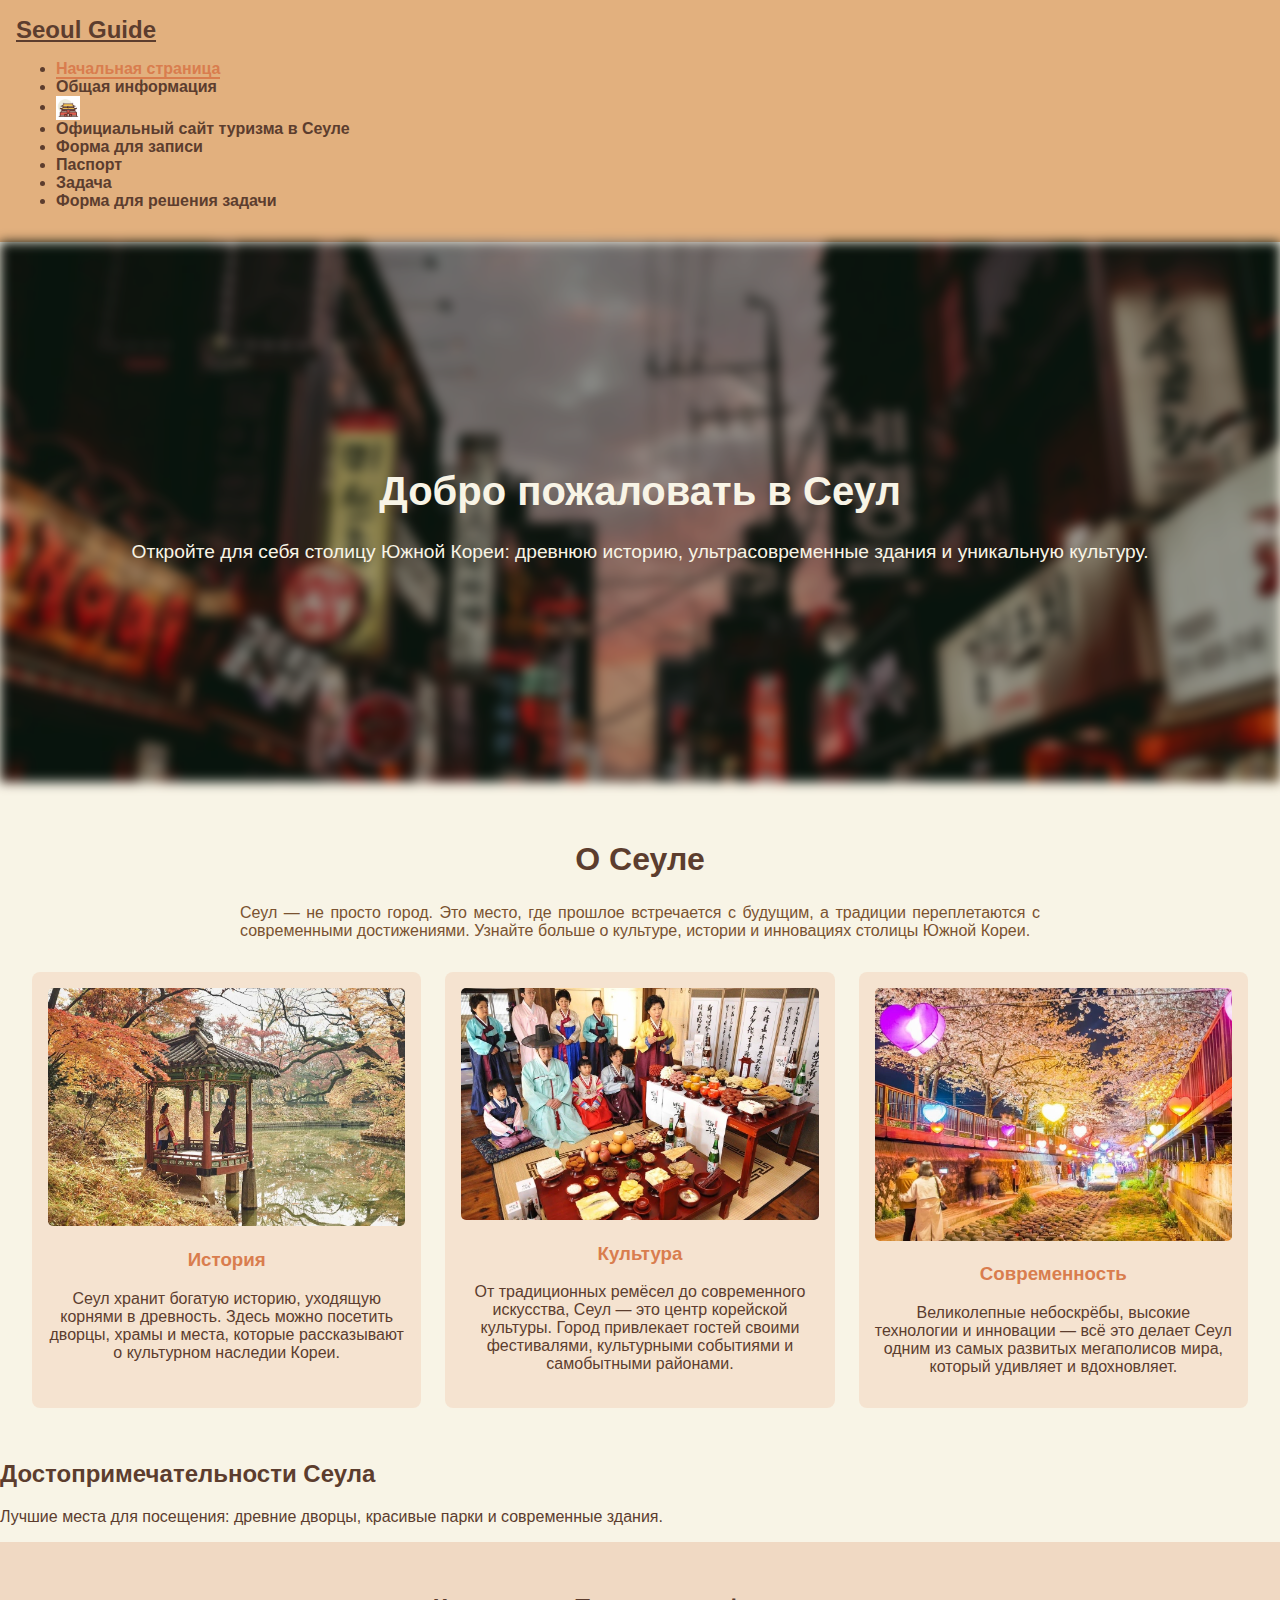
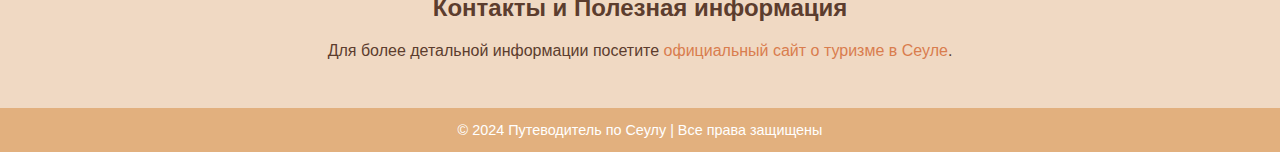
<file: Seoul/index.html>
<!DOCTYPE html>
<html lang="en">
<head>
    <meta charset="UTF-8">
    <meta name="viewport" content="width=device-width, initial-scale=1.0">
    <title>Путеводитель по Сеулу</title>
    <link rel="stylesheet" href="styles.css">
</head>
<body class="index-page">
    <!-- Навигация -->
    <header>
        <nav class="navbar">
            <a href="index.html" class="logo">Seoul Guide</a>
            <ul class="nav-links">
                <li><a href="index.html" class="active">Начальная страница</a></li> <!-- Выделение текущей страницы -->
                <li><a href="#about-seoul">Общая информация</a></li> <!-- Ссылка на раздел "О Сеуле" -->
                <li>
                    <a href="attractions.html">
                        <img src="attractions.JPG" alt="Достопримечательности" class="icon"> <!-- Картинка-ссылка -->
                    </a>
                </li>
                <li><a href="https://visitseoul.net/" target="_blank">Официальный сайт туризма в Сеуле</a></li> <!-- Ссылка на внешний сайт -->
                <li><a href="form.html">Форма для записи</a></li>
                <li><a href="passport.html">Паспорт</a></li> <!-- Ссылка на отдельную страницу "Паспорт" -->
                <li><a href="task.html">Задача</a></li> <!-- Ссылка на отдельную страницу "Задача" -->
                <li><a href="task_form.html">Форма для решения задачи</a></li>
            </ul>
        </nav>
    </header>

    <!-- Главный баннер без кнопки -->
    <section class="hero">
        <div class="hero-bg"></div> <!-- Замыленное фоновое изображение -->
        <div class="hero-content">
            <h1>Добро пожаловать в Сеул</h1>
            <p>Откройте для себя столицу Южной Кореи: древнюю историю, ультрасовременные здания и уникальную культуру.</p>
        </div>
    </section>

    <!-- Раздел О Сеуле -->
    <section id="about-seoul" class="about">
        <h2>О Сеуле</h2>
        <p class="about-description">Сеул — не просто город. Это место, где прошлое встречается с будущим, а традиции переплетаются с современными достижениями. Узнайте больше о культуре, истории и инновациях столицы Южной Кореи.</p>

        <!-- Вкладки с картинками и описанием -->
        <div class="seoul-info-section">
            <div class="section-card">
                <a href="history.html"> <!-- Ссылка на отдельную страницу "История" -->
                    <img src="history.JPG" alt="История Сеула">
                </a>
                <h3>История</h3>
                <p>Сеул хранит богатую историю, уходящую корнями в древность. Здесь можно посетить дворцы, храмы и места, которые рассказывают о культурном наследии Кореи.</p>
            </div>
            <div class="section-card">
                <a href="culture.html"> <!-- Ссылка на отдельную страницу "Культура" -->
                    <img src="culture.JPG" alt="Культура Сеула">
                </a>
                <h3>Культура</h3>
                <p>От традиционных ремёсел до современного искусства, Сеул — это центр корейской культуры. Город привлекает гостей своими фестивалями, культурными событиями и самобытными районами.</p>
            </div>
            <div class="section-card">
                <a href="modern.html"> <!-- Ссылка на отдельную страницу "Современность" -->
                    <img src="modern.jpg" alt="Современный Сеул">
                </a>
                <h3>Современность</h3>
                <p>Великолепные небоскрёбы, высокие технологии и инновации — всё это делает Сеул одним из самых развитых мегаполисов мира, который удивляет и вдохновляет.</p>
            </div>
        </div>
    </section>

    <!-- Достопримечательности -->
    <section id="attractions" class="attractions">
        <h2>Достопримечательности Сеула</h2>
        <p>Лучшие места для посещения: древние дворцы, красивые парки и современные здания.</p>
    </section>

    <!-- Контакты -->
    <section id="contacts" class="contacts">
        <h2>Контакты и Полезная информация</h2>
        <p>Для более детальной информации посетите <a href="https://visitseoul.net/" target="_blank">официальный сайт о туризме в Сеуле</a>.</p>
    </section>

    <!-- Нижний колонтитул -->
    <footer>
        <p>&copy; 2024 Путеводитель по Сеулу | Все права защищены</p>
    </footer>
</body>
</html>
</file>
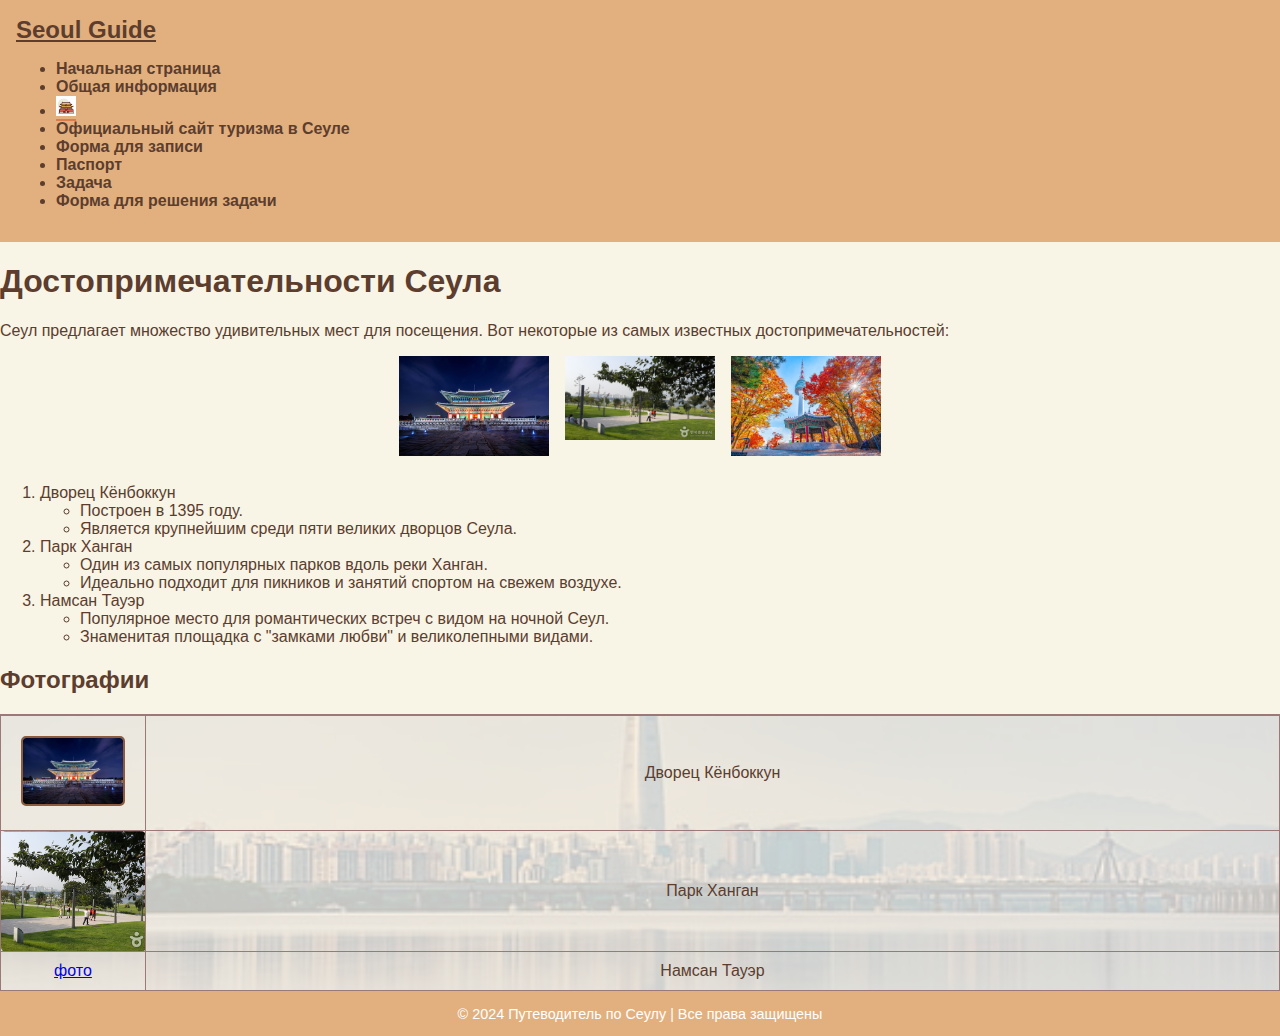
<file: Seoul/attractions.html>
<!DOCTYPE html>
<html lang="en">
<head>
    <meta charset="UTF-8">
    <meta name="viewport" content="width=device-width, initial-scale=1.0">
    <title>Достопримечательности Сеула</title>
    <link rel="stylesheet" href="styles.css">
</head>
<body>
    <!-- Навигация -->
    <header>
        <nav class="navbar">
            <a href="index.html" class="logo">Seoul Guide</a>
            <ul class="nav-links">
                <li><a href="index.html">Начальная страница</a></li> <!-- Убрали active -->
                <li><a href="index.html#seoul-info">Общая информация</a></li>
                <li><a href="attractions.html" class="active"><img src="attractions.JPG" alt="Достопримечательности" width="20"></a></li>
                <li><a href="https://visitseoul.net/" target="_blank">Официальный сайт туризма в Сеуле</a></li>
                <li><a href="form.html">Форма для записи</a></li>
                <li><a href="passport.html">Паспорт</a></li>
                <li><a href="task.html">Задача</a></li>
                <li><a href="task_form.html">Форма для решения задачи</a></li>
            </ul>
        </nav>
    </header>

    <main>
        <h1>Достопримечательности Сеула</h1>
        <p>Сеул предлагает множество удивительных мест для посещения. Вот некоторые из самых известных достопримечательностей:</p>
       <!-- Блок с изображениями достопримечательностей -->
        <div class="attraction-images">
            <div class="attraction-image">
                <img src="gyeongbokgung.JPG" alt="Дворец Кёнбоккун">
                <span class="tooltip">Дворец Кёнбоккун</span>
            </div>
            <div class="attraction-image">
                <img src="hangang.JPG" alt="Парк Ханган">
                <span class="tooltip">Парк Ханган</span>
            </div>
            <div class="attraction-image">
                <img src="namsan.JPG" alt="Намсан Тауэр">
                <span class="tooltip">Намсан Тауэр</span>
            </div>
        </div>

        <!-- Нумерованный список -->
        <ol>
            <li>Дворец Кёнбоккун
                <ul>
                    <li>Построен в 1395 году.</li>
                    <li>Является крупнейшим среди пяти великих дворцов Сеула.</li>
                </ul>
            </li>
            <li>Парк Ханган
                <ul>
                    <li>Один из самых популярных парков вдоль реки Ханган.</li>
                    <li>Идеально подходит для пикников и занятий спортом на свежем воздухе.</li>
                </ul>
            </li>
            <li>Намсан Тауэр
                <ul>
                    <li>Популярное место для романтических встреч с видом на ночной Сеул.</li>
                    <li>Знаменитая площадка с "замками любви" и великолепными видами.</li>
                </ul>
            </li>
        </ol>

        <!-- Таблица достопримечательностей -->
        <h2>Фотографии</h2>
        <table class="attractions-table">
            <tr>
                <td>
                    <a href="gyeongbokgung.JPG" target="_blank">
                        <img src="gyeongbokgung.JPG" alt="Дворец Кёнбоккун" class="thumbnail">
                    </a>
                </td>
                <td>Дворец Кёнбоккун</td>
            </tr>
            <tr>
                <td class="background-image-cell" style="background-image: url('hangang.JPG');"></td> <!-- Фоновое изображение -->
                <td>Парк Ханган</td>
            </tr>
            <tr>
                <td>
                    <a href="namsan.JPG" target="_blank">фото</a> <!-- Текст-ссылка для Намсан Тауэр -->
                </td>
                <td>Намсан Тауэр</td>
            </tr>
        </table>
    </main>

    <!-- Нижний колонтитул -->
    <footer>
        <p>&copy; 2024 Путеводитель по Сеулу | Все права защищены</p>
    </footer>
</body>
</html>
</file>
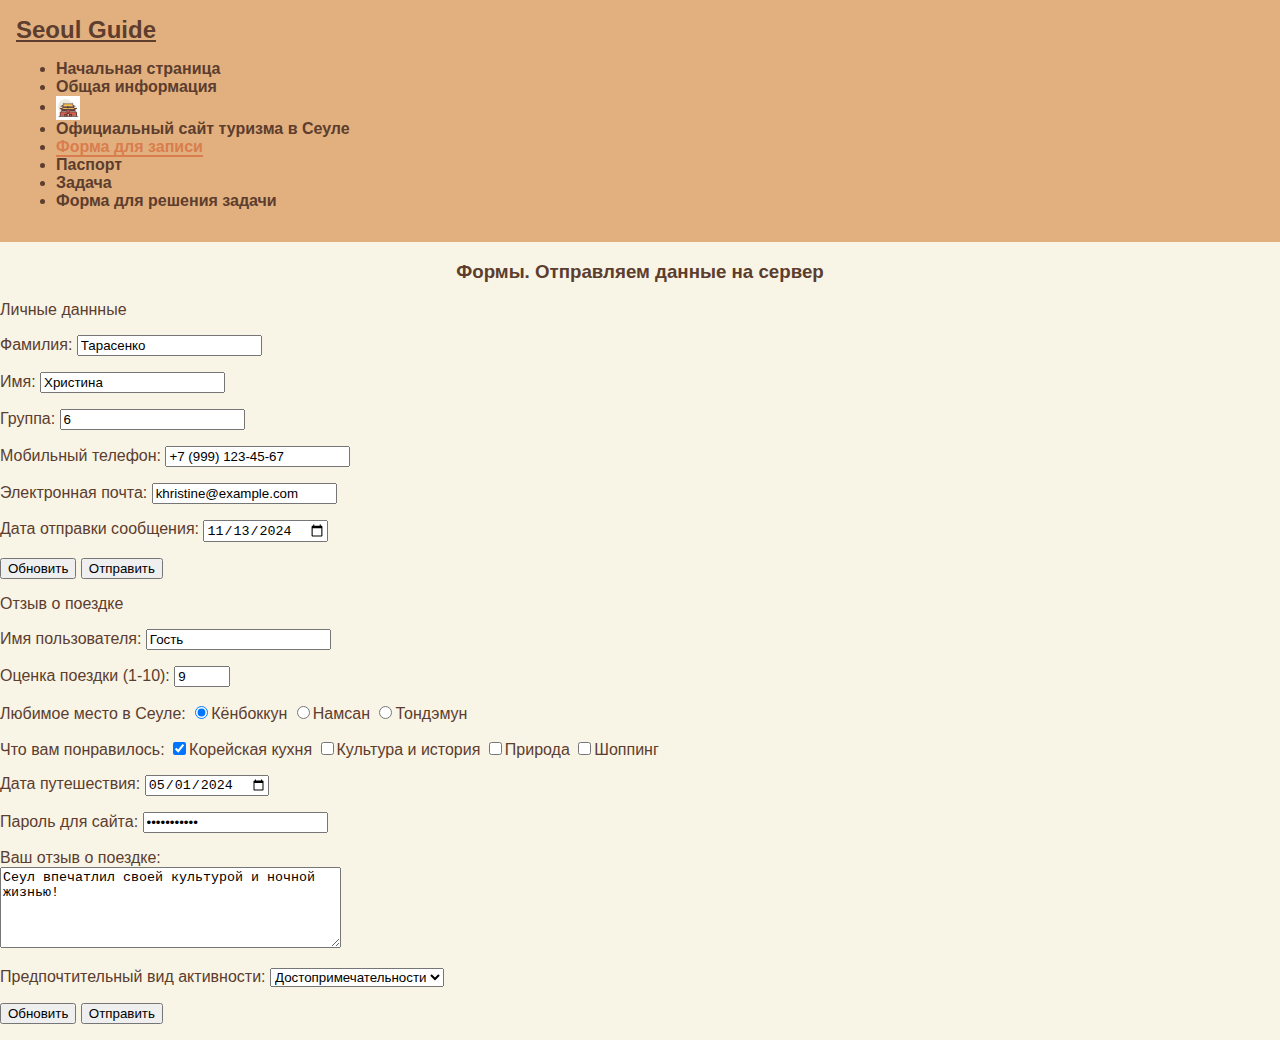
<file: Seoul/form.html>
<!DOCTYPE html>
<html lang="en">
<head>
    <meta charset="UTF-8">
    <meta name="viewport" content="width=device-width, initial-scale=1.0">
    <title>Достопримечательности Сеула</title>
    <link rel="stylesheet" href="styles.css">
</head>
<body>
    <header>
        <nav class="navbar">
            <a href="index.html" class="logo">Seoul Guide</a>
            <ul class="nav-links">
                <li><a href="index.html">Начальная страница</a></li> <!-- Выделение текущей страницы -->
                <li><a href="#about-seoul">Общая информация</a></li> <!-- Ссылка на раздел "О Сеуле" -->
                <li>
                    <a href="attractions.html">
                        <img src="attractions.JPG" alt="Достопримечательности" class="icon"> <!-- Картинка-ссылка -->
                    </a>
                </li>
                <li><a href="https://visitseoul.net/" target="_blank">Официальный сайт туризма в Сеуле</a></li> <!-- Ссылка на внешний сайт -->
                <li><a href="form.html" class="active">Форма для записи</a></li>
                <li><a href="passport.html">Паспорт</a></li> <!-- Ссылка на отдельную страницу "Паспорт" -->
                <li><a href="task.html">Задача</a></li> <!-- Ссылка на отдельную страницу "Задача" -->
                <li><a href="task_form.html">Форма для решения задачи</a></li>
            </ul>
        </nav>
    </header>
<h3 align="center">Формы. Отправляем данные на сервер</h3>

<form action="https://www.bing.com/search?" id="UserEnter" name="UserEnter" target="_blank">
    <p>Личные даннные<input type="hidden" name="q" value="search"></p>

    <!-- Личные контактные данные -->
    <p>Фамилия: <input type="text" name="last_name" size="20" value="Тарасенко"></p>
    <p>Имя: <input type="text" name="first_name" size="20" value="Христина"></p>
    <p>Группа: <input type="text" name="group" size="20" value="6"></p>
    
    <!-- Мобильный телефон с шаблоном для российского номера -->
    <p>Мобильный телефон: 
        <input type="tel" name="phone" pattern="\+7\s\(\d{3}\)\s\d{3}-\d{2}-\d{2}" 
               placeholder="+7 (___) ___-__-__" value="+7 (999) 123-45-67" required>
    </p>

    <!-- Электронная почта -->
    <p>Электронная почта: <input type="email" name="email" value="khristine@example.com" required></p>
    
    <!-- Дата отправки сообщения -->
    <p>Дата отправки сообщения: <input type="date" name="submission_date" value="2024-11-13" required></p>
    
    <!-- Отправка данных -->
    <p>
        <input type="Reset"  name="Reset"  value="Обновить">
        <input type="Submit" name="submit"  value="Отправить">
    </p>

</form>

<!-- Вторая форма: Отзыв и предпочтения о путешествии по Сеулу -->
<form action="https://www.bing.com/search?" id="SeoulFeedbackForm" name="SeoulFeedbackForm" target="_blank">
    <p>Отзыв о поездке<input type="hidden" name="q" value="search"></p>


    <p>Имя пользователя: <input type="text" name="user_name" value="Гость" required></p>
    
    <!-- Числовое поле для оценки -->
    <p>Оценка поездки (1-10): <input type="number" name="trip_rating" min="1" max="10" value="9" required></p>
    
    <!-- Выбор любимого места в Сеуле -->
    <p>Любимое место в Сеуле:
        <input type="radio" name="favorite_spot" value="Gyeongbokgung" checked>Кёнбоккун
        <input type="radio" name="favorite_spot" value="Namsan">Намсан
        <input type="radio" name="favorite_spot" value="Dongdaemun">Тондэмун
    </p>

    <!-- Чекбоксы с выбором, что больше всего понравилось в Сеуле -->
    <p>Что вам понравилось:
        <input type="checkbox" name="liked_features" value="food" checked>Корейская кухня
        <input type="checkbox" name="liked_features" value="culture">Культура и история
        <input type="checkbox" name="liked_features" value="nature">Природа
        <input type="checkbox" name="liked_features" value="shopping">Шоппинг
    </p>

    <!-- Поле выбора месяца для любимого месяца путешествия -->
    <p>Дата путешествия: <input type="date" name="travel_date" value="2024-05-01"></p>

    <!-- Поле пароля для отзыва -->
    <p>Пароль для сайта: <input type="password" name="password" value="password123" required></p>

    <!-- Текстовое поле для отзыва -->
    <p>Ваш отзыв о поездке:
        <br>
        <textarea name="trip_review" cols="40" rows="5">Сеул впечатлил своей культурой и ночной жизнью!</textarea>
    </p>

    <!-- Список предпочтительного типа активности -->
    <p>Предпочтительный вид активности:
        <select name="preferred_activity">
            <option value="sightseeing" selected>Достопримечательности</option>
            <option value="shopping">Шоппинг</option>
            <option value="food_tour">Гастрономический тур</option>
            <option value="nature">Природа</option>
        </select>
    </p>

    <p>
        <input type="Reset"  name="Reset"  value="Обновить">
        <input type="Submit" name="submit"  value="Отправить">
    </p>

</form>

</body>
</html>
</file>
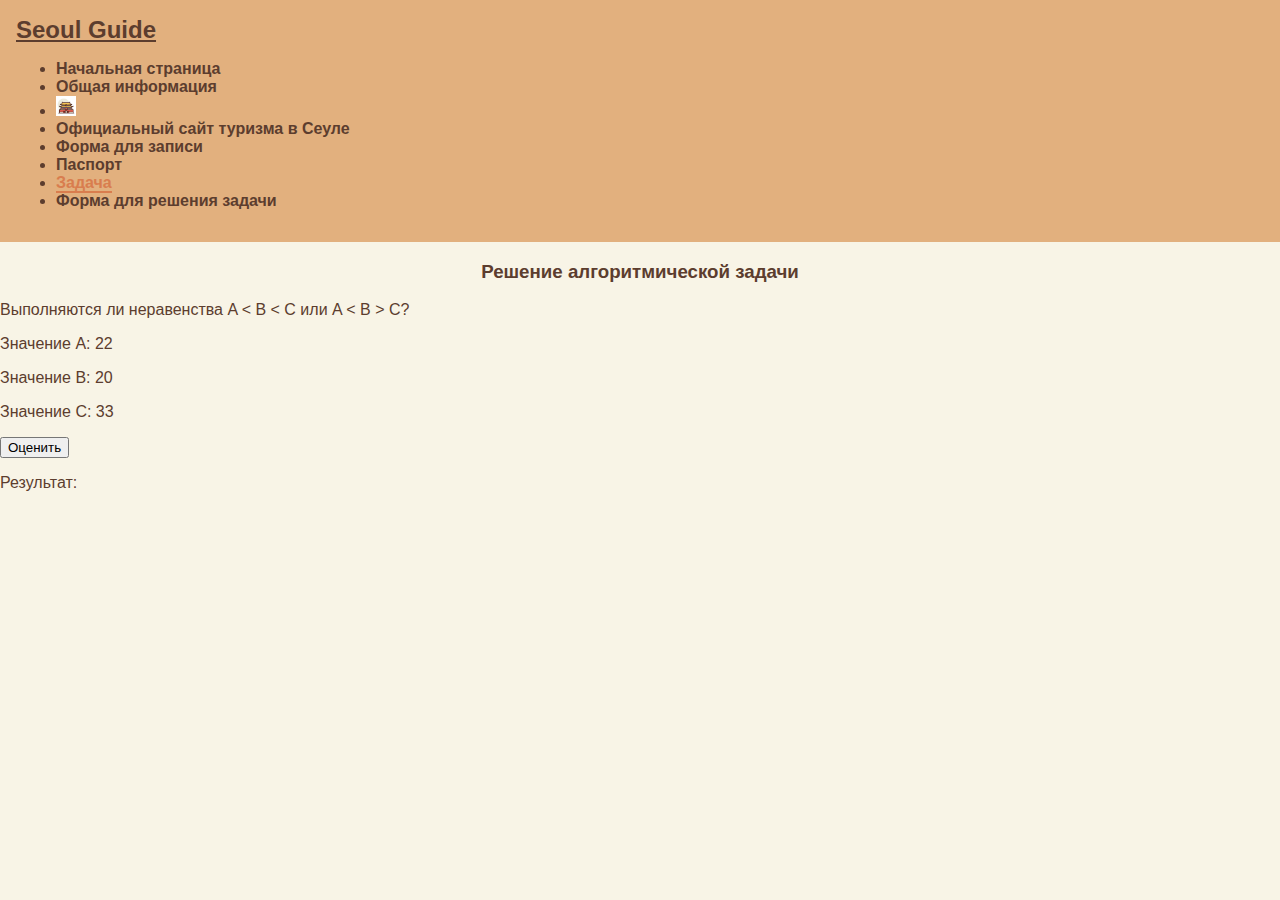
<file: Seoul/task.html>
<!DOCTYPE html>
<html lang="en">
    <head>
        <meta charset="UTF-8">
        <meta name="viewport" content="width=device-width, initial-scale=1.0">
        <title>Задача</title>
        <link rel="stylesheet" href="styles.css">
    </head>
    <body>
        <!-- Навигация -->
        <header>
            <nav class="navbar">
                <a href="index.html" class="logo">Seoul Guide</a>
                <ul class="nav-links">
                    <li><a href="index.html">Начальная страница</a></li> <!-- Убрали active -->
                    <li><a href="index.html#seoul-info">Общая информация</a></li>
                    <li><a href="attractions.html"><img src="attractions.JPG" alt="Достопримечательности" width="20"></a></li>
                    <li><a href="https://visitseoul.net/" target="_blank">Официальный сайт туризма в Сеуле</a></li>
                    <li><a href="form.html">Форма для записи</a></li>
                    <li><a href="passport.html">Паспорт</a></li>
                    <li><a href="task.html"  class="active">Задача</a></li>
                    <li><a href="task_form.html">Форма для решения задачи</a></li>
                </ul>
            </nav>
        </header>
</head>
<body>

    <h3 align="center">Решение алгоритмической задачи</h3>
    <p id="task_content">Выполняются ли неравенства A &lt; B &lt; C или A &lt; B &gt; C?</p>
    <p>Значение A: <span id="a">22</span></p>
    <p>Значение B: <span id="b">20</span></p>
    <p>Значение C: <span id="c">33</span></p>
    <button onclick="evaluateInequality()">Оценить</button>

    <p>Результат: <span id="result"></span></p>

    <script>
        // Функция для оценки выполнения неравенств
        function evaluateInequality() {
            const a = Number(document.getElementById('a').textContent);
            const b = Number(document.getElementById('b').textContent);
            const c = Number(document.getElementById('c').textContent);

            // Проверяем первое неравенство A < B < C
            if (a < b && b < c) {
                document.getElementById('result').textContent = 'Неравенство A < B < C выполняется.';
            }
            // Проверяем второе неравенство A < B > C
            else if (a < b && b > c) {
                document.getElementById('result').textContent = 'Неравенство A < B > C выполняется.';
            }
            // Ни одно из неравенств не выполняется
            else {
                document.getElementById('result').textContent = 'Ни одно из указанных неравенств не выполняется.';
            }
        }
    </script>

</body>
</html>
</file>
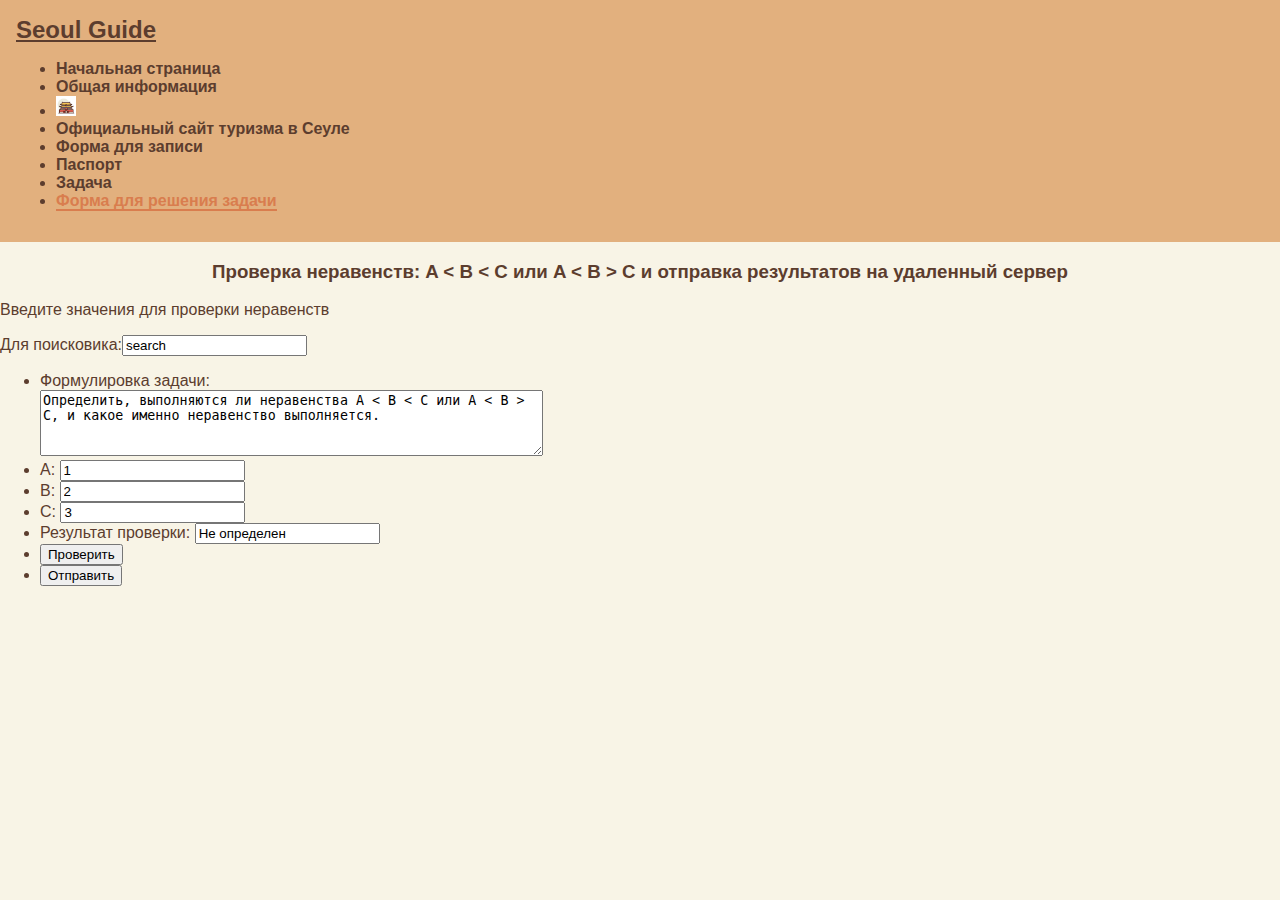
<file: Seoul/task_form.html>
<!DOCTYPE html>
<html lang="en">
    <head>
        <meta charset="UTF-8">
        <meta name="viewport" content="width=device-width, initial-scale=1.0">
        <title>Задача и отправка на удаленный сервер</title>
        <link rel="stylesheet" href="styles.css">
    </head>
    <body>
        <!-- Навигация -->
        <header>
            <nav class="navbar">
                <a href="index.html" class="logo">Seoul Guide</a>
                <ul class="nav-links">
                    <li><a href="index.html">Начальная страница</a></li> <!-- Убрали active -->
                    <li><a href="index.html#seoul-info">Общая информация</a></li>
                    <li><a href="attractions.html"><img src="attractions.JPG" alt="Достопримечательности" width="20"></a></li>
                    <li><a href="https://visitseoul.net/" target="_blank">Официальный сайт туризма в Сеуле</a></li>
                    <li><a href="form.html">Форма для записи</a></li>
                    <li><a href="passport.html">Паспорт</a></li>
                    <li><a href="task.html">Задача</a></li>
                    <li><a href="task_form.html" class="active">Форма для решения задачи</a></li>
                </ul>
            </nav>
        </header>
</head>
<body>

    <h3 align="center">Проверка неравенств: A < B < C или A < B > C и отправка результатов на удаленный сервер</h3>
    <p>Введите значения для проверки неравенств</p>

    <!-- Форма для ввода данных и отправки на сервер -->
    <form action="https://www.bing.com/search?" id="UserEnter" name="UserEnter" target="_blank">
        <li>Для поисковика:<input name="q" value="search"></li>
        <ul>
            <li><label>Формулировка задачи:</label>
                <br><textarea cols="60" rows="4" id="task" name="formulation">Определить, выполняются ли неравенства A < B < C или A < B > C, и какое именно неравенство выполняется.</textarea>
            </li>
            <li>
                <label for="aInput">A:</label>
                <input id="aInput" name="a" type="number" step="any" value="1"><br>
            </li>
            <li>
                <label for="bInput">B:</label>
                <input id="bInput" name="b" type="number" step="any" value="2"><br>
            </li>
            <li>
                <label for="cInput">C:</label>
                <input id="cInput" name="c" type="number" step="any" value="3"><br>
            </li>
            <li>
                <label>Результат проверки:</label>
                <input id="resultDisplay" name="result" value="Не определен" readonly>
            </li>
            <li>
                <input id="verify" type="button" value="Проверить" onclick="evaluateInequality()">
            </li>
            <li>
                <input type="submit" value="Отправить">
            </li>
        </ul>
    </form>

    <script>
        // Функция для оценки выполнения неравенств
        function evaluateInequality() {
            const a = Number(document.getElementById('aInput').value);
            const b = Number(document.getElementById('bInput').value);
            const c = Number(document.getElementById('cInput').value);
            const resultDisplay = document.getElementById('resultDisplay'); // Измененное название переменной для поля результата

            // Проверяем первое неравенство A < B < C
            if (a < b && b < c) {
                resultDisplay.value = 'Неравенство A < B < C выполняется.';
            }
            // Проверяем второе неравенство A < B > C
            else if (a < b && b > c) {
                resultDisplay.value = 'Неравенство A < B > C выполняется.';
            }
            // Ни одно из неравенств не выполняется
            else {
                resultDisplay.value = 'Неравенства не выполняются';
            }
        }
    </script>

</body>
</file>
<file: Seoul/styles.css>
/* Основные стили */
body {
    font-family: Arial, sans-serif; /* без засечек */
    color: #5c3d2e;
    background-color: #f8f4e6;
    margin: 0; /* внешний отступ */
    padding: 0; /* внутренний отступ */

}

/* Навигация */
.navbar {
    background-color: #e2b07e;    
    align-items: center;
    padding: 1em; /* внутренний отступ размером в со всех сторон элемента */
}

.navbar .logo {
    font-size: 1.5em; /* в 1,5 раза больше остальных шрифтов в навигации */
    color: #5c3d2e;
    font-weight: bold;
}

.navbar .nav-links a {
    color: #5c3d2e;
    text-decoration: none;
    font-weight: bold;
}

.navbar .nav-links .active {
    color: #d97d4e;
    border-bottom: 2px solid #d97d4e; 
}

.navbar .icon {
    width: 24px; 
    height: auto;
    vertical-align: middle;
}


.thumbnail {
    cursor: pointer;
    border: 2px solid #8C5B3E;
    border-radius: 5px; /* скругленние */
    margin: 10px;
    width: 100px;
    height: auto;
}

.thumbnail:hover {
    transform: scale(1.05);
}

/* Стили для таблицы на странице достопримечательностей */
.attractions-table {
    width: 100%;
    border-collapse: collapse;
    color: #5c3d2e;
    text-align: center;
    position: relative; /* делает элемент позиционированным */
    border: 1px solid #9b7979;
}
.attractions-table::before {
    content: ""; /* псевдоэлемент для размещения фонового изображения */
    position: absolute; /* элемент независимо от других элементов на странице */
    top: 0;
    left: 0;
    right: 0;
    bottom: 0;
    background-image: url('table-bg.JPG'); /* Фоновое изображение для таблицы */
    background-size: cover; /* Масштабирует фоновое изображение относительно псевдоэлемента обрезая при необходимости */
    background-position: center;
    opacity: 0.2;
    z-index: -1; /* располагает фон ниже остальных элементов*/
}

.attractions-table td, /* делаем ячейки */
.attractions-table th {
    padding: 10px;
    border: 1px solid #9b7979;
}

/* Фон в ячейке для парка Ханган */
.background-image-cell {
    background-size: cover;
    background-position: center;
    width: 100px;
    height: 100px;
    border-radius: 5px;
    position: relative;
}

/* Устанавливаем конкретные стили для изображений в index.html */
.index-page .section-card img {
    width: 100%;
    height: auto;
    border-radius: 5px;
}

/* Стили для главного баннера на начальной странице */
.hero {
    position: relative; /* относительное позиционирование для элемента */
    height: 60vh; /* 60% от видимой части экрана*/
    display: flex; /* гибкий контейнер чтобы удобнее располагать элементы внутри контейнера*/
    align-items: center; /* по вертикальной оси */
    justify-content: center; /* по горизонтальной оси */
    text-align: center;
}

.hero-bg {
    background-image: url('seoul-bg.JPG');
    background-size: cover; /* Масштабирует фоновое изображение обрезая при необходимости */
    background-position: center; /* Центрирует фоновое изображение относительно элемента */
    position: absolute; /* элемент независимо от других элементов на странице относительно position*/
    top: 0;
    left: 0;
    width: 100%;
    height: 100%;
    filter: blur(6px) brightness(0.7);
}

.hero-content {
    position: relative; /* относительное позиционирование для элемента */
    z-index: 1;
}

.hero h1 {
    font-size: 2.5em; /*  шрифт увеличен в 2.5 раза */
    color: #f8f4e6;
}

.hero p {
    font-size: 1.2em;
    color: #f8f4e6;
}

/* О Сеуле */
.about {
    padding: 2em;
    text-align: center;
}

.about h2 {
    color: #5c3d2e;
    font-size: 2em; /* внутренние отступы со всех сторон*/
}

.about-description {
    max-width: 800px;
    margin: 0 auto; /* центрирован по горизонтали а по бокам распределяются поровну */
    color: #7a5230;
    text-align: justify; /*  Выравнивает текст по ширине */
}

/* Карточки секций */
.seoul-info-section {
    display: flex; /* Преобразует элемент в гибкий контейнер */
    justify-content: center; /* по горизонтальной оси */
    gap: 1.5em; /*  промежуток между соседними элементами в 1.5em */
    margin-top: 2em;
}

.section-card {
    width: 30%;
    text-align: center;
    background-color: #f5e3d0;
    border-radius: 8px;
    padding: 1em;  /* отступы картинок */

}

.section-card h3 {
    color: #d97d4e;
}

.section-card p {
    color: #5c3d2e;
}

/* Контакты */
.contacts {
    padding: 2em;
    background-color: #f0d9c3;
    text-align: center;
}

.contacts h2 {
    color: #5c3d2e;
}

.contacts p a {
    color: #d97d4e;
    text-decoration: none;
}

.contacts p a:hover {
    color: #b96539;
}

/* Нижний колонтитул */
footer {
    background-color: #e2b07e;
    color: #fff;
    text-align: center;
    padding: 1em;
    font-size: 0.9em;
}

footer p {
    margin: 0;
}
/* Стили для блока с изображениями достопримечательностей */
.attraction-images {
    display: flex;
    gap: 1em;
    justify-content: center;
    margin-bottom: 1.5em;
}

.attraction-image {
    position: relative;
    width: 150px;
    height: auto;
}

.attraction-image img {
    width: 100%; /* Изображения будут одинакового размера */
    height: auto;
}

.tooltip {
    position: absolute;
    bottom: 5px;
    left: 50%;
    transform: translateX(-50%);
    background-color: rgba(0, 0, 0, 0.75); /* это уровень красного цвета, уровень зелёного цвета,уровень синего цвета, 0.75 — Уровень прозрачности */
    color: white;
    padding: 3px 5px;
    font-size: 0.9em;
    visibility: hidden; /* Скрыто по умолчанию */
}

.attraction-image:hover .tooltip {
    visibility: visible; /* Появляется при наведении */
}
</file>
